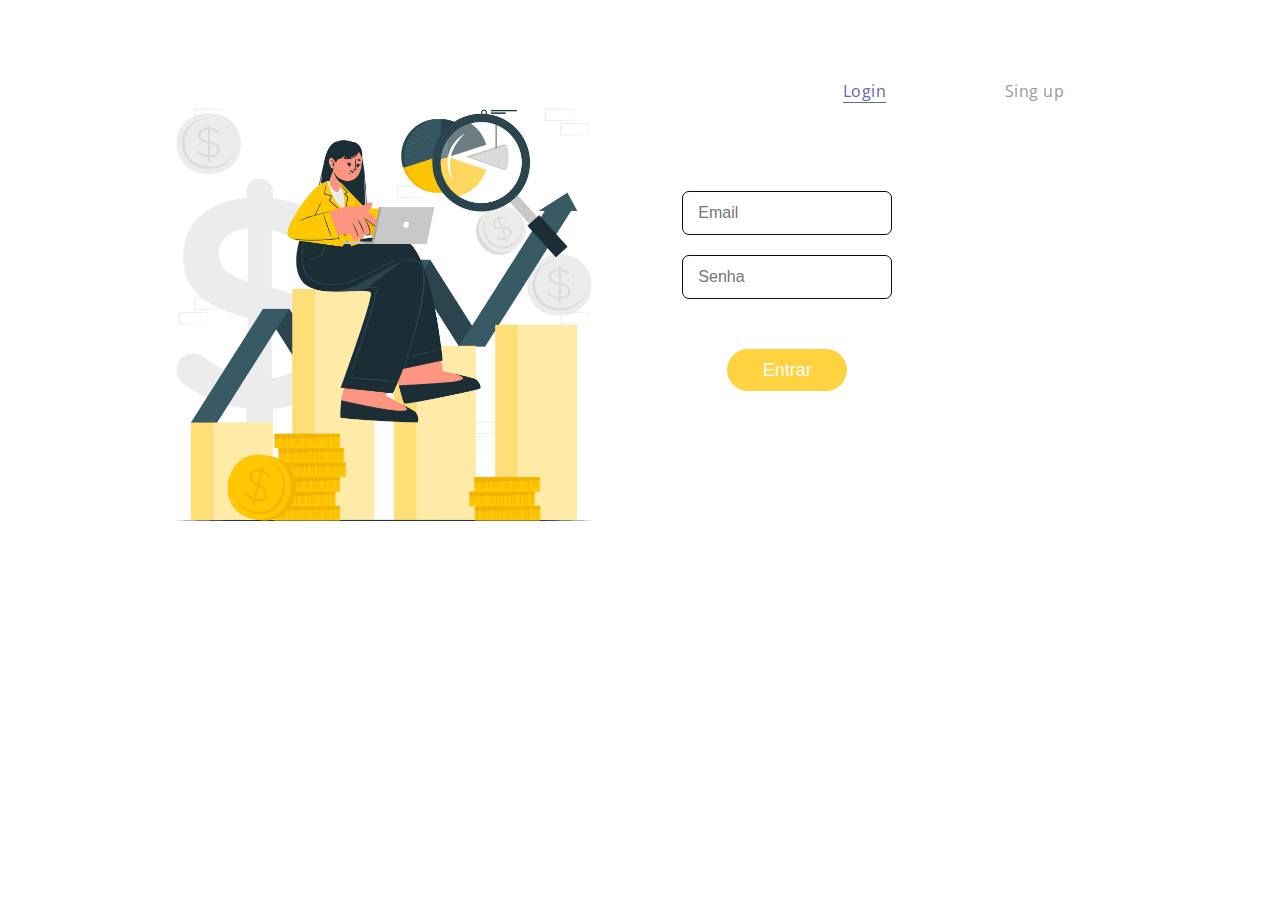
<file: login.html>
<!DOCTYPE html>
<html lang="pt-br">

<head>
  <meta charset="UTF-8">
  <meta name="viewport" content="width=device-width, initial-scale=1.0">
  <title>Document</title>
  <link rel='stylesheet' media='screen' href='css/login.css'>
  <link rel="preconnect" href="https://fonts.googleapis.com">
  <link rel="icon" href="../imagens/icone.ico" type="image/x-icon">

<link rel="preconnect" href="https://fonts.gstatic.com" crossorigin>
<link href="https://fonts.googleapis.com/css2?family=Open+Sans:ital,wght@0,300..800;1,300..800&display=swap" rel="stylesheet">
</head >

<body>

  <div class="imagem-container">
    <img src="../imagens/6021946.jpg" alt="Imagem" class="imagem">
</div>
  <section class="forms-section">

    <div class="forms">
      <div class="form-wrapper is-active">
        <button type="button" class="switcher switcher-login">Login<span class="underline"></span>
        </button>
        <form class="form form-login" action="/html/perguntas/perguntas2.html">
          <fieldset>
            <legend>Please, enter your email and password for login.</legend>
            <div class="input-block">
              <input id="login-email" type="email" required placeholder="Email">
            </div>
            <div class="input-block">
              <input id="login-password" type="password" required placeholder="Senha">
            </div>
          </fieldset>
          <button type="submit" class="btn-login">Entrar</button>
        </form>
      </div>
      <div class="form-wrapper">
        <button type="button" class="switcher switcher-signup">Sing up<span class="underline"></span></button>


        <form id="form-signup" class="form form-signup" action="perguntas2.html">
          <fieldset>
            <legend>Please, enter your email, password and password confirmation for sign up.</legend>
            <div class="input-block ">
             
              <input id="nome" type="text"  required placeholder="Nome">
            </div>

            <div class="input-block">
              
              <input id="cpf" type="text" required  placeholder="CPF">
            </div>
            <div class="input-block">
      
              <input id="signup-email" type="email" required placeholder="Email">
            </div>
            <div class="input-block">
              <input id="signup-password" type="password" required placeholder= "Senha">
            </div>
            <div class="input-block">
              <input id="signup-password-confirm" type="password" required placeholder= "Confirmar senha">
            </div>
          </fieldset>
          <button type="submit" class="btn-signup" >Continue</button>
        </form>
        <script>

          const switchers = [...document.querySelectorAll('.switcher')];

          switchers.forEach(item => {
            item.addEventListener('click', function () {
              switchers.forEach(item => item.parentElement.classList.remove('is-active'))
              this.parentElement.classList.add('is-active')
            })
          })

        </script>
    
      </div>
    </div>
  </section>
 

<!-- Link para a confirmacao do email: https://github.com/PHPMailer/PHPMailer -->
  <script src="js/login.js"></script>
</body>

</html>
</file>
<file: css/login.css>
/* Fonte Página */
        @import url('https://fonts.googleapis.com/css2?family=Open+Sans:ital,wght@0,300..800;1,300..800&display=swap');

        @import url('https://fonts.googleapis.com/css2?family=Fredoka:wght@300..700&display=swap');
        
        /* Estilos globais */
        *,
        *::before,
        *::after {
            box-sizing: border-box;
        }
        

        body {
            margin: 0;
            font-family: Roboto, -apple-system, 'Helvetica Neue', 'Segoe UI', Arial, sans-serif;
            background: #ffffff;
        }
    /* imagem que fica do lado do formuário */
        .imagem {
            width: 40%;
            height: 40%;
            position: relative;
            left: 10%;
            margin-top: 5%;
        }
        /* Seção dos formulários */
        .forms-section {
            position: absolute;
            top: 50px;
            right: 0px;
            display: flex;
            flex-direction: column;
            justify-content: center;
            align-items: center;
        }

        /* Título da seção */
        .section-title {
            font-size: 32px;
            letter-spacing: 1px;
            color: #000000;
        }

        /* Formulários */
        .forms {
            display: flex;
            align-items: flex-start;
            margin-top: 30px;
            margin-right: 30%;
        }

        /* Envoltório do formulário */
        .form-wrapper {
            animation: hideLayer .3s ease-out forwards;
        }

        .form-wrapper.is-active {
            animation: showLayer .3s ease-in forwards;
        }

        /* Botão de alternância entre Login e Cadastro */
        .switcher {
            position: relative;
            cursor: pointer;
            display: block;
            margin-right: auto;
            margin-left: auto;
            padding: 0;
            font-size: 16px;
            letter-spacing: .5px;
            color: #999;
            background-color: transparent;
            border: none;
            outline: none;
            transform: translateX(0);
            transition: all .3s ease-out;
            font-family: 'Open Sans', sans-serif !important;
            
        }

        .form-wrapper.is-active .switcher-login {
            color: #6962AD;
            border-bottom: 1px solid #6962AD;
            transform: translateX(90px);
            font-family: 'Open Sans', sans-serif;
        }

        .form-wrapper.is-active .switcher-signup {
            color: #6962AD;
            border-bottom: 1px solid #6962AD;
            transform: translateX(-90px);
            font-family: 'Open Sans', sans-serif;
            
        }

        /* Underline animado */
        .switcher-login .underline::before {
            transform: translateX(101%);
        }

        .switcher-signup .underline::before {
            transform: translateX(-101%);
        }

        .form-wrapper.is-active .underline::before {
            transform: translateX(0);
        }

        /* Formulário */
        .form {
            overflow: hidden;
            min-width: 260px;
            margin-top: 50px;
            padding: 30px 25px;
            border-radius: 5px;
            transform-origin: top;
        }

        /* Animações dos formulários */
        .form-wrapper.is-active .form-login {
            animation: showLogin .3s ease-in forwards;
        }

        .form fieldset {
            position: relative;
            opacity: 0;
            margin: 0;
            padding: 0;
            border: 0;
            transition: all .3s ease-out;
        }

        .form-login {
            position: relative;
            left: 5%;
        }

        .form-signup {
            position: relative;
            right: 5%;
        }

        .form-login fieldset {
            transform: translateX(-50%);
        }

        .form-signup fieldset {
            transform: translateX(50%);
        }

        .form-wrapper.is-active fieldset {
            opacity: 1;
            transform: translateX(0);
            transition: opacity .4s ease-in, transform .35s ease-in;
        }

        .form legend {
            position: absolute;
            overflow: hidden;
            width: 1px;
            height: 1px;
            clip: rect(0 0 0 0);
        }

        /* Blocos de entrada de texto */
        .input-block {
            margin-bottom: 20px;
        }

        .input-block label {
            font-size: 14px;
            color: #a1b4b4;
        }

        /* Caixas de respostas */

        .input-block input {
            display: block;
            width: 100%;
            margin-top: 8px;
            padding-right: 15px;
            padding-left: 15px;
            font-size: 16px;
            line-height: 40px;
            color: #5a370a;
            background: #ffffff;
            border: 1px solid #110229;
            border-radius: 7px;
            font-family: 'OpenSans', sans-serif;
        }
        
        /* Botões de envio */
        .form [type='submit'] {
            opacity: 0;
            display: block;
            min-width: 120px;
            margin: 30px auto 10px;
            font-size: 18px;
            line-height: 40px;
            border-radius: 25px;
            border: none;
            transition: all .3s ease-out;
        }

        .form-wrapper.is-active .form [type='submit'] {
            opacity: 1;
            transform: translateX(0);
            transition: all .10s ease-in;
        }

        /* Estilos dos botões */
        .btn-login {
            color: #fbfdff;
            background: #FFD23F;
            transform: translateX(-30%);
        }

        .btn-signup {
            color: #fbfdff;
            background: #FFD23F;
            transform: translateX(-30%);
        }
</file>
